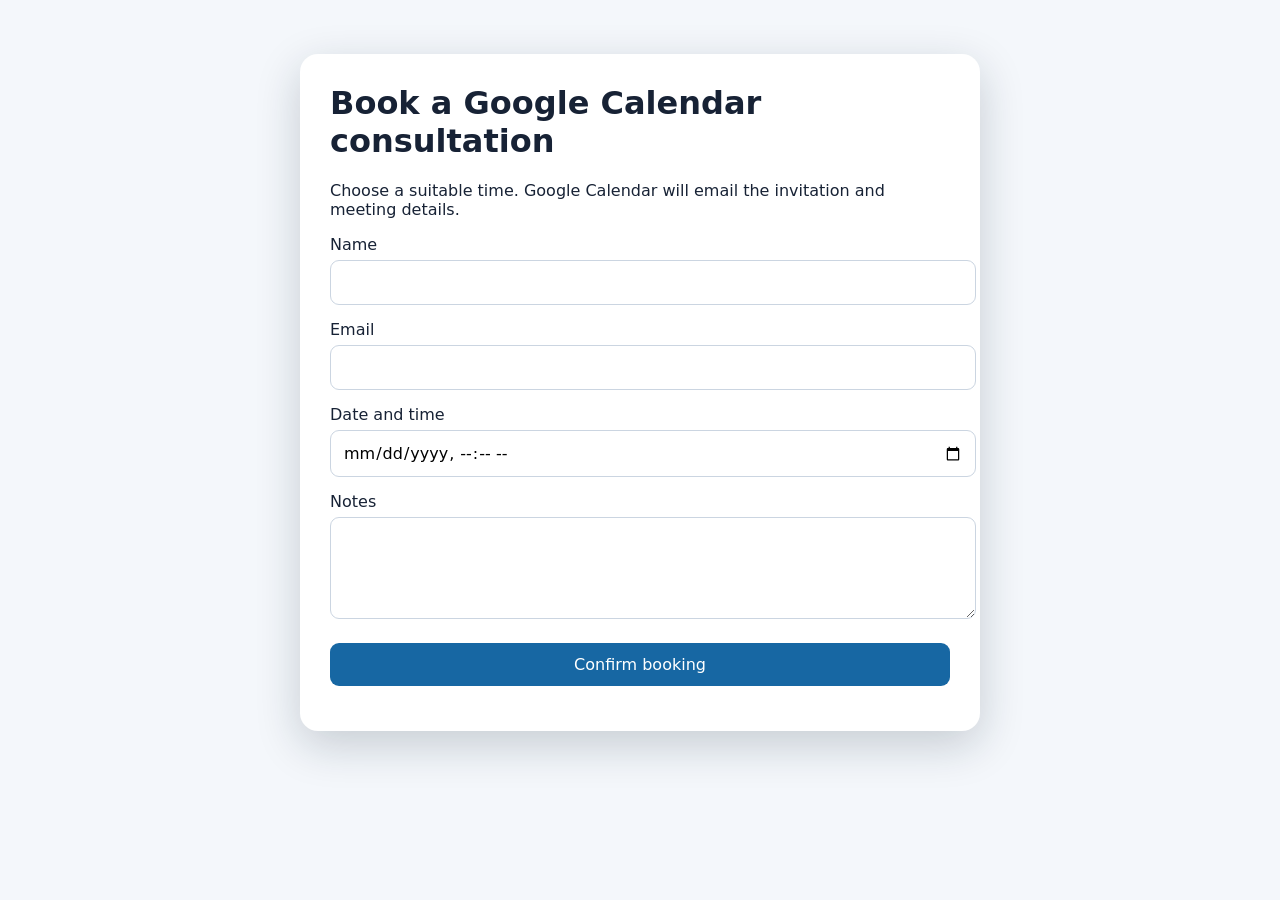
<file: frontend/booking.html>
<!doctype html><html lang="en"><head><meta charset="utf-8"><meta name="viewport" content="width=device-width,initial-scale=1"><title>Book a consultation</title><style>body{margin:0;background:#f4f7fb;color:#172235;font:16px system-ui}.card{max-width:620px;margin:6vh auto;background:white;border-radius:18px;padding:30px;box-shadow:0 14px 45px #1233}h1{margin-top:0}label{display:block;margin:15px 0 6px}input,textarea,button{width:100%;padding:12px;border:1px solid #cbd5e1;border-radius:9px;font:inherit}button{margin-top:20px;background:#1767a3;color:white;border:0;cursor:pointer}.message{margin-top:15px}</style></head><body><main class="card"><h1>Book a Google Calendar consultation</h1><p>Choose a suitable time. Google Calendar will email the invitation and meeting details.</p><form><label>Name</label><input name="name" required><label>Email</label><input name="email" type="email" required><label>Date and time</label><input name="start" type="datetime-local" required><label>Notes</label><textarea name="notes" rows="4"></textarea><button>Confirm booking</button></form><div class="message" aria-live="polite"></div></main><script>const params=new URLSearchParams(location.search),session=params.get('session')||localStorage.getItem('sits_agent_session'),form=document.querySelector('form'),message=document.querySelector('.message');form.onsubmit=async e=>{e.preventDefault();message.textContent='Booking…';const data=Object.fromEntries(new FormData(form));data.session_id=session;data.start=new Date(data.start).toISOString();data.timezone=Intl.DateTimeFormat().resolvedOptions().timeZone;try{const r=await fetch('/api/google-calendar/book',{method:'POST',headers:{'Content-Type':'application/json'},body:JSON.stringify(data)}),body=await r.json();if(!r.ok)throw Error(body.detail||'Booking failed');message.innerHTML=`Meeting booked. <a href="${body.calendar_url}" target="_blank" rel="noopener">Open Google Calendar</a>`;form.hidden=true}catch(err){message.textContent=err.message}}</script></body></html>
</file>
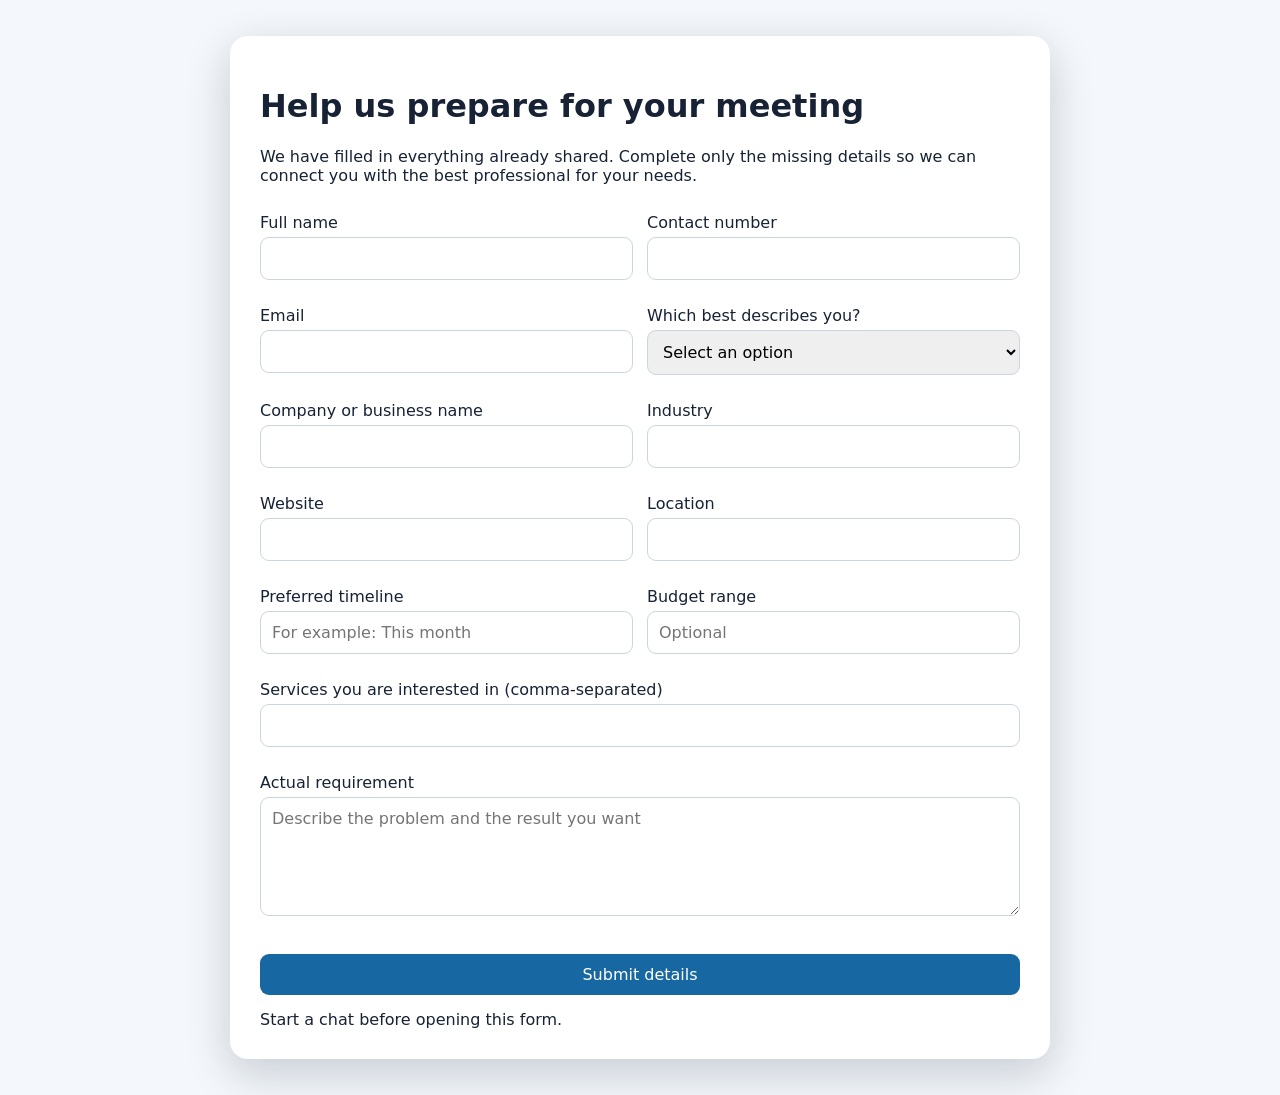
<file: frontend/inquiry.html>
<!doctype html>
<html lang="en">
<head>
  <meta charset="utf-8">
  <meta name="viewport" content="width=device-width,initial-scale=1">
  <title>Meeting preparation details</title>
  <style>
    body{margin:0;background:#f4f7fb;color:#172235;font:16px system-ui}
    .card{max-width:760px;margin:4vh auto;background:white;border-radius:18px;padding:30px;box-shadow:0 14px 45px #1233}
    .grid{display:grid;grid-template-columns:1fr 1fr;gap:14px}
    label{display:block;margin:12px 0 5px}
    input,select,textarea,button{width:100%;padding:11px;border:1px solid #cbd5e1;border-radius:9px;font:inherit;box-sizing:border-box}
    button{margin-top:20px;background:#1767a3;color:white;border:0;cursor:pointer}
    .wide{grid-column:1/-1}.message{margin-top:15px}
    @media(max-width:600px){.grid{grid-template-columns:1fr}.card{margin:0;border-radius:0}}
  </style>
</head>
<body>
  <main class="card">
    <h1>Help us prepare for your meeting</h1>
    <p>We have filled in everything already shared. Complete only the missing details so we can connect you with the best professional for your needs.</p>
    <form class="grid">
      <div><label>Full name</label><input name="full_name" required autocomplete="name"></div>
      <div><label>Contact number</label><input name="phone" required autocomplete="tel"></div>
      <div><label>Email</label><input name="email" type="email" required autocomplete="email"></div>
      <div><label>Which best describes you?</label><select name="persona" required><option value="">Select an option</option><option value="entrepreneur">Business owner / entrepreneur</option><option value="solopreneur">Independent professional / solopreneur</option><option value="company_representative">Company representative</option><option value="aspiring_entrepreneur">Planning a new business</option><option value="general_visitor">Something else</option></select></div>
      <div><label>Company or business name</label><input name="company_name"></div>
      <div><label>Industry</label><input name="industry"></div>
      <div><label>Website</label><input name="website_url" type="url"></div>
      <div><label>Location</label><input name="location"></div>
      <div><label>Preferred timeline</label><input name="timeline" placeholder="For example: This month"></div>
      <div><label>Budget range</label><input name="budget" placeholder="Optional"></div>
      <div class="wide"><label>Services you are interested in (comma-separated)</label><input name="required_services"></div>
      <div class="wide"><label>Actual requirement</label><textarea name="business_problem" rows="5" required placeholder="Describe the problem and the result you want"></textarea></div>
      <button class="wide">Submit details</button>
    </form>
    <div class="message" aria-live="polite"></div>
  </main>
  <script>
    const session=new URLSearchParams(location.search).get('session'),form=document.querySelector('form'),message=document.querySelector('.message');
    async function load(){
      if(!session){message.textContent='Start a chat before opening this form.';form.hidden=true;return}
      const response=await fetch('/api/inquiries/'+session);
      if(!response.ok){message.textContent='Saved details could not be loaded.';return}
      const data=await response.json();
      for(const [key,value] of Object.entries(data)){
        const field=form.elements[key];
        if(field&&value)field.value=Array.isArray(value)?value.join(', '):value;
      }
    }
    load();
    form.onsubmit=async event=>{
      event.preventDefault();message.textContent='Submitting…';
      const data=Object.fromEntries(new FormData(form));
      data.required_services=data.required_services.split(',').map(value=>value.trim()).filter(Boolean);
      for(const key of Object.keys(data))if(data[key]==='')data[key]=null;
      try{
        const response=await fetch('/api/inquiries/'+session,{method:'POST',headers:{'Content-Type':'application/json'},body:JSON.stringify(data)}),body=await response.json();
        if(!response.ok)throw Error(body.detail||'Submission failed');
        message.textContent='Thank you. Your details were submitted and added to the meeting.';
        form.hidden=true;
      }catch(error){message.textContent=error.message}
    };
  </script>
</body>
</html>
</file>
